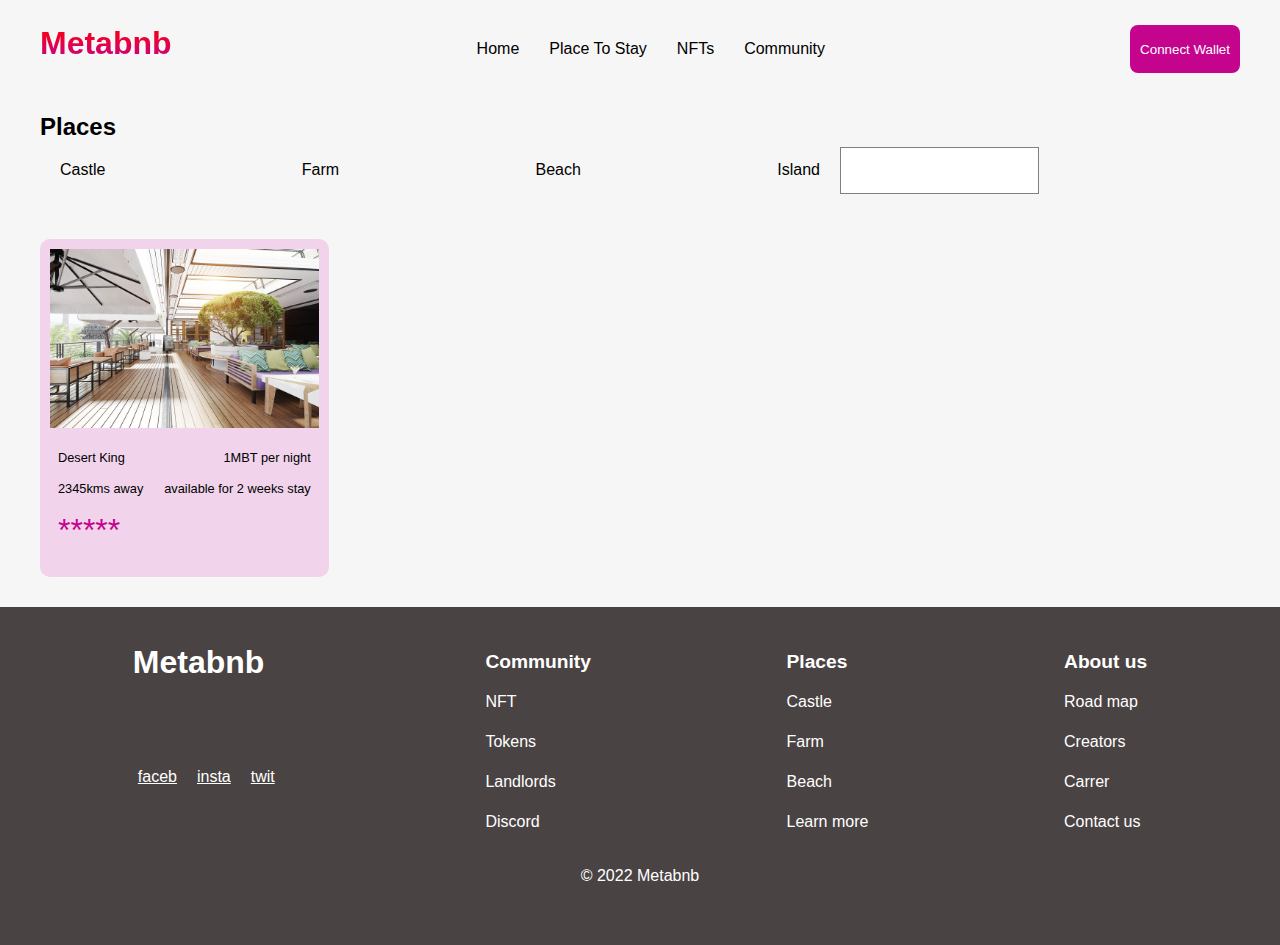
<file: place.html>
<!DOCTYPE html>
<html lang="en">
<head>
    <meta charset="UTF-8">
    <meta http-equiv="X-UA-Compatible" content="IE=edge">
    <meta name="viewport" content="width=device-width, initial-scale=1.0">
    <title>Place to stay</title>
    <link rel="stylesheet" href="style.css">
</head>
<body>
    <header>
        <div class="container">
            <div id="logo"><h1>Metabnb</h1></div>
            <nav>
                <ul class="nav-url">
                    <li><a href="index.html">Home</a></li>
                    <li><a href="place.html">Place To Stay</a></li>
                    <li><a href="nfts.html">NFTs</a></li>
                    <li><a href="community.html">Community</a></li>
                </ul>
            </nav>
            <button id="myBtn" class="btn connect">Connect Wallet</button>
        </div>
    </header>
    <main>
        <!-- Modal -->
        <section class="modal" id="myModal">
            <!-- Modal content -->
            <div class="modal-content">
                <div class="modal-header">
                    <h2>Connect Wallet</h2>
                    <span class="close">&times;</span>
                </div>
                <div class="modal-body">
                    <p>Choose your preferred wallet:</p>
                    <p class="wallet-option">Metamask</p>
                    <p class="wallet-option">WalletConnect</p>
                </div>
            </div>
        </section>
        <section id="category-list">
            <div class="category-list">
                <h2>Places</h2>
                <div class="category flex">
                    <ul class="myflex">
                        <li><a href="">Castle</a></li>
                        <li><a href="">Farm</a></li>
                        <li><a href="">Beach</a></li>
                        <li><a href="">Island</a></li>
                    </ul>
                    <form>
                        <input name="category" list="category" class="search-input">
                        <datalist id="category">
                            <option value="Beach"></option>
                            <option value="Farm"></option>
                            <option value="Castle"></option>
                            <option value="Island"></option>
                        </datalist>
                    </form>
                </div>
            </div>
        </section>
        <section id="next-adv">
            <div class="adventures">
                <article class="card">
                    <div class="card-img">
                        <img src="img/restaurant inside alternative.jpg" width="100%" height="100%" alt="card">
                    </div>
                    <div class="adventure-details">
                        <div class="flex">
                            <p class="title">Desert King</p>
                            <p class="price">1MBT per night</p>
                        </div>
                        <div class="flex">
                            <p class="distance">2345kms away</p>
                            <p class="period">available for 2 weeks stay</p>
                        </div>
                        <div class="stars"><p>*****</p></div>
                    </div>
                </article>
            </div>
        </section>
    </main>
    <footer>
        <div class="footer-container">
            <ul class="flex">
                <li>
                    <h3>Metabnb</h3>
                    <div class="socials flex">
                        <a href="">faceb</a>
                        <a href="">insta</a>
                        <a href="">twit</a>
                    </div>
                    
                </li>
                <li>
                    <h4>Community</h4>
                    <ul>
                        <li>NFT</li>
                        <li>Tokens</li>
                        <li>Landlords</li>
                        <li>Discord</li>
                    </ul>
                </li>
                
                <li>
                    <h4>Places</h4>
                    <ul>
                        <li>Castle</li>
                        <li>Farm</li>
                        <li>Beach</li>
                        <li>Learn more</li>
                    </ul>
                </li>
                <li>
                    <h4>About us</h4>
                    <ul>
                        <li>Road map</li>
                        <li>Creators</li>
                        <li>Carrer</li>
                        <li>Contact us</li>
                    </ul>
                </li>
            </ul>
            <p class="copyright">&copy; 2022 Metabnb</p>
        </div>
    </footer>
    <script src="script.js"></script>
</body>
</html>
</file>
<file: style.css>
:root {
    --purple: rgb(197, 4, 142);
    --grey: rgba(227, 225, 225, 0.3);
}

* {
    padding: 0;
    margin: 0;
    box-sizing: border-box;
    font-family: Arial, Helvetica, sans-serif;
}

body {
    background: var(--grey);
}

li {
    list-style-type: none;
}

.color {
    color: var(--purple);
}

header .container {
    display: flex;
    justify-content: space-between;
    margin: 25px 40px;
}
header h1{
    background: -webkit-linear-gradient(red, var(--purple));
    -webkit-background-clip: text;
    -webkit-text-fill-color: transparent;
}

.nav-url {
    display: flex;
    justify-content: space-around;
}

.nav-url a {
    display: inline-block;
    padding: 10px;
    text-align: center;
    text-decoration: none;
    color: black;
    margin: 5px;
}

.nav-url a:hover {
    background: var(--purple);
    color: white;
}

.btn {
    background: var(--purple);
    color: white;
    padding: 10px;
    text-align: center;
    border: none;
    border-radius: 8px;
}

.btn:hover {
    font-weight: bold;
    transform: skewX(20deg);
    transition: transform 2s;
}

#rent-place {
    display: flex;
    justify-content: space-between;
    margin: 30px 40px;
    height: fit-content;
}

.rent-info {
    /* width: 50%; */
    flex: 1;
}

.rent-info h2, .rent-info p, .rent-info form {
    margin: 30px 0;
}
.rent-info h2 {
    font-size: 3rem;
    font-weight: normal;
}

.search-rent {
    display: flex;
    border: 1px solid grey;
    border-radius: 10px;
}

.search-input {
    flex: 2;
    border: none;
    outline: none;
    padding: 15px 10px;
}

.search-btn {
    flex: 1;
    border-radius: 0 10px 10px 0;
}

.rent-gallery {
    flex: 1;
    display: flex;
    align-items: flex-end;
    margin: 20px;
}

.rent-gallery .first {
    flex: 1;
    display: flex;
    flex-direction: column;
    height: 100%;
    padding-top:  10%;
}

.rent-gallery .second {
    flex: 1;
    display: flex;
    flex-direction: column;
    height: 100%;
    padding-bottom: 10%;
}

.rent-gallery img {
    flex: 1;
    display: block;
    border-radius: 30px 0 30px 0;
    margin: 5px;
}

.middle-container {
    background: var(--purple);
}
.middle-container ul {
    display: flex;
    justify-content: space-around;
}

.middle-container li{
    color: white;
    padding: 15px;
    font-weight: bold;
}
#next-adv {
    margin: 30px 40px;
}

#next-adv h2 {
    text-align: center;
    font-size: 2rem;
    margin: 30px;
}

.adventures {
    display: grid;
    grid-template-columns: repeat(4, 1fr);
    grid-auto-rows: 1fr;
    grid-gap: 15px;
}

.card {
    border-radius: 10px;
    padding: 10px;
    background: rgba(227, 133, 207, 0.3);
}

.card:hover {
    box-shadow: 0 0 25px grey;
    transition: box-shadow 1s;
}

.card .card-img {
    border-radius: 10px;
    width: 100%;
}

.adventure-details {
    margin: 10px 0;
}

.adventure-details .flex {
    display: flex;
    justify-content: space-between;
    font-size: 0.8rem;
    padding: 8px;
}

.adventure-details .stars {
    padding: 8px;
    color: var(--purple);
    font-size: 2rem;
}

section#nft{
    background-color: var(--purple);
    color: white;
    padding: 30px 40px;
    height: fit-content;
}

.nft-container {
    margin: 30px 40px;
    display: flex;
    justify-content: space-around;
    height: 100%;
    padding: 20px;
}

.about-nfts {
    flex: 1;
    align-items: center;
}

.about-nfts h2, .about-nfts p, .about-nfts button {
    margin: 25px;
    padding: 10px;
}

.about-nfts .btn {
    background: white;
    color: var(--purple);
    padding: 20px;
}

.about-nfts .btn:hover {
    cursor: pointer;
}

.nft-gallery {
    flex: 1;
    position: relative;
    margin: 30px;
}
.nft-container img {
    display: block;
    box-shadow: 0 0 50px gray;
}

.nft-gallery .nft1{
    position: absolute;
    top: 0;
    right: 22%;
    transform: rotate(20deg);
}
.nft-gallery .nft2{
    position: absolute;
    top: 100px;
    left: 0;
    transform: rotate(-25deg);
}
.nft-gallery .nft3{
    position: absolute;
    top: 90px;
    right: 7%;
    margin: auto;
    transform: rotate(-10deg);
}

footer {
    background-color: rgb(74, 67, 67);
    color: white;
}

.footer-container {
    padding: 35px;
}

footer a {
    color: white;
    display: inline-block;
    justify-content: space-between;
    padding: 5px;
    margin-right: 10px;
}

.footer-container p {
    padding: 25px;
    text-align: center;
}

.footer-container .flex {
    display: flex;
    justify-content: space-around;
}

.footer-container h3{
    margin-bottom: 70px;
    font-size: 2rem;
}

.footer-container h4 {
    font-size: 1.2rem;
}

.footer-container div.socials.flex {
    justify-content: space-between;
}

.footer-container li{
    line-height: 2.5rem;
}

#category-list {
    margin: 40px;
}

.category-list .flex {
    display: flex;
    justify-content: space-evenly;
    align-items: center;
}

.category-list a {
    display: inline-block;
    text-decoration: none;
    color: black;
    padding: 10px;
    margin: 10px;
}

.category-list a:hover {
    color: white;
    background: var(--purple);
}

.category .myflex{
    flex: 2;
    display: inline-flex;
    justify-content: space-between;
}

.category form {
    flex: 1;
}

.category-list input {
    border: 1px solid grey;
}

.modal {
    display: none;
    position: fixed;
    z-index: 1;
    left: 0; 
    top: 0;
    width: 100%;
    height: 100%;
    overflow: auto;
    background: rgba(0, 0, 0, 0.4);
}

.modal-content {
    position: relative;
    background: #fefefe;
    margin: 15% auto;
    padding: 0px;
    border: 1px solid #888;
    width: 80%;
    box-shadow: 0 4px 8px 0 rgba(0, 0, 0, 0.2), 0 6px 20px 0 rgba(0, 0, 0, 0.19);
    animation-name: animatetop;
    animation-duration: 0.4s;
}

.modal-header {
    padding: 15px 16px;
    display: flex;
    justify-content: space-between;
}

.modal-body {
    padding: 10px 16px;
}

.close {
    color: #aaa;
    float: right;
    font-size: 28px;
    font-weight: bold;
}

.close:hover, .close:focus {
    color: black;
    text-decoration: none;
    cursor: pointer;
}

.wallet-option {
    background: var(--grey);
    border: 1px solid grey;
    border-radius: 10px;
    padding: 10px;
    margin: 8px 0;
}

.wallet-option:hover {
    background: grey;
}

@keyframes animatetop {
    from {top: -300px; opacity: 0;}
    to {top: 0; opacity: 1;}
}

@media screen and (max-width: 800px) {
    #rent-place, .nft-container, .adventures, .footer-container ul.flex, .category-list .flex, .myflex {
        display: block;
    }
    header .container {
        display: block;
        text-align: center;
    }
}
</file>
